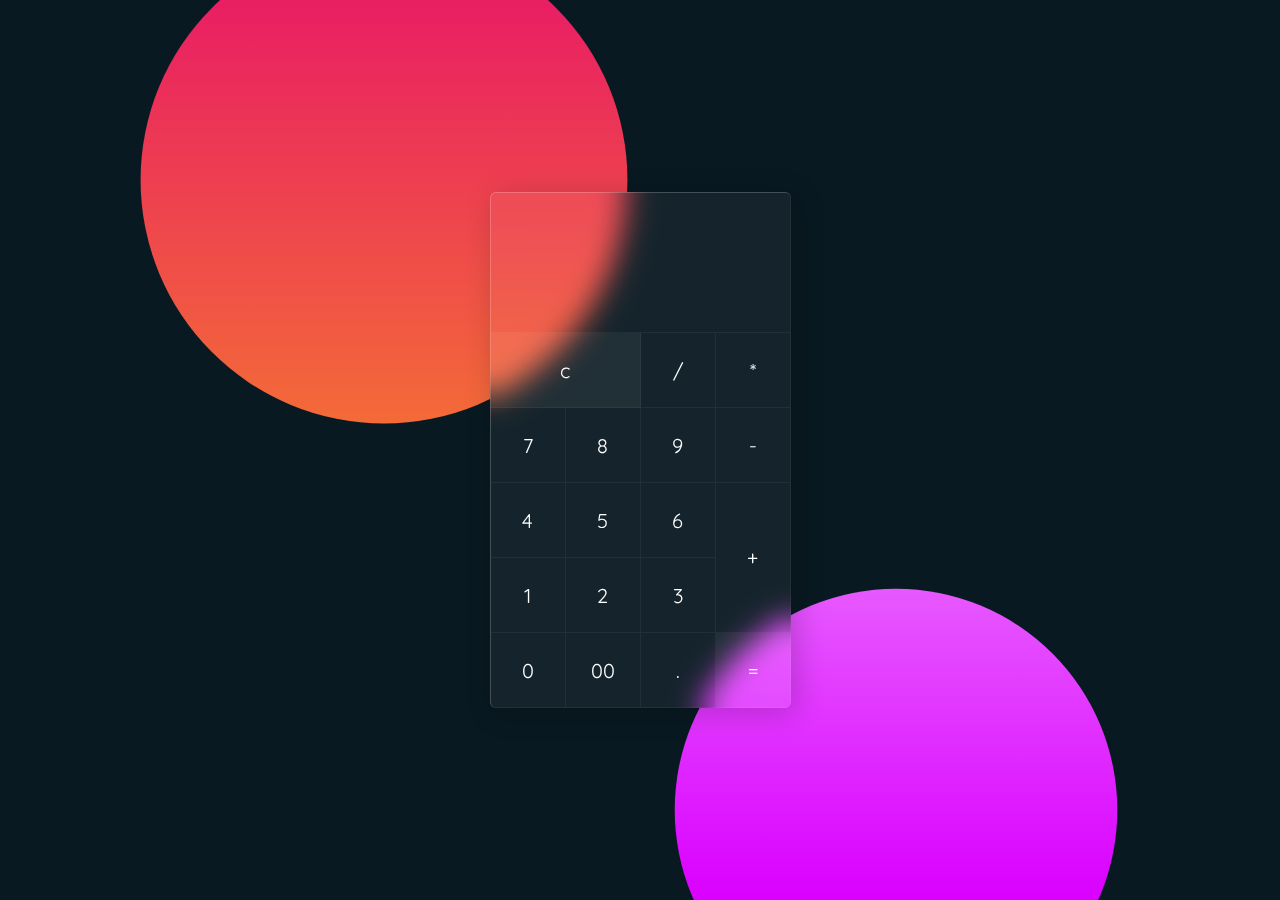
<file: Calculator/index.html>
<!DOCTYPE html>
<html lang="en">

<head>
    <meta charset="UTF-8">
    <meta name="viewport" content="width=device-width, initial-scale=1.0">
    <title>Calculator</title>
    <link rel="stylesheet" href="style.css">
</head>

<body>
    <div class="container" id="container">
        <form class="calculator" name="calc">
            <input type="text" readonly class="value" name="txt" />
            <span class="num clear" onclick="calc.txt.value = ''">c</span>
            <span class="num" onclick="document.calc.txt.value +='/'">/</span>
            <span class="num" onclick="document.calc.txt.value +='*'">*</span>
            <span class="num" onclick="document.calc.txt.value +='7'">7</span>
            <span class="num" onclick="document.calc.txt.value +='8'">8</span>
            <span class="num" onclick="document.calc.txt.value +='9'">9</span>
            <span class="num" onclick="document.calc.txt.value +='-'">-</span>
            <span class="num" onclick="document.calc.txt.value +='4'">4</span>
            <span class="num" onclick="document.calc.txt.value +='5'">5</span>
            <span class="num" onclick="document.calc.txt.value +='6'">6</span>
            <span class="num plus" onclick="document.calc.txt.value +='+'">+</span>
            <span class="num" onclick="document.calc.txt.value +='1'">1</span>
            <span class="num" onclick="document.calc.txt.value +='2'">2</span>
            <span class="num" onclick="document.calc.txt.value +='3'">3</span>
            <span class="num" onclick="document.calc.txt.value +='0'">0</span>
            <span class="num" onclick="document.calc.txt.value +='00'">00</span>
            <span class="num" onclick="document.calc.txt.value +='.'">.</span>
            <span class="num equal" onclick="document.calc.txt.value =eval(calc.txt.value)">=</span>
        </form>
    </div>
</body>

</html>
</file>
<file: Calculator/style.css>
@import url('https://fonts.googleapis.com/css2?family=Quicksand:wght@300;400;500&display=swap');

* {
    margin: 0;
    padding: 0;
    box-sizing: border-box;
    font-family: 'Quicksand', sans-serif;
}

body {
    display: flex;
    justify-content: center;
    align-items: center;
    min-height: 100vh;
    background-color: #091921;
}

body::before {
    content: '';
    position: absolute;
    top: 0;
    left: 0;
    width: 100%;
    height: 100%;
    background: linear-gradient(#e91e63, #ffc107);
    clip-path: circle(22% at 30% 20%);
}

body::after {
    content: '';
    position: absolute;
    top: 0;
    left: 0;
    width: 100%;
    height: 100%;
    background: linear-gradient(#ffffff, #da00ff);
    clip-path: circle(20% at 70% 90%);
}

.container {
    position: relative;
    background: rgba(255, 255, 255, 0.05);
    border-radius: 6px;
    overflow: hidden;
    z-index: 10;
    backdrop-filter: blur(15px);
    border-top: 1px solid rgba(255, 255, 255, 0.2);
    border-left: 1px solid rgba(255, 255, 255, 0.2);
    box-shadow: 5px 5px 30px rgba(0, 0, 0, 0.2);
}

.container .calculator {
    position: relative;
    display: grid;
}

.container .calculator .value {
    grid-column: span 4;
    height: 140px;
    width: 300px;
    text-align: right;
    border: none;
    outline: none;
    padding: 10px;
    font-size: 30px;
    background: transparent;
    color: #fff;
    border-bottom: 1px solid rgba(255, 255, 255, 0.05);
    border-right: 1px solid rgba(255, 255, 255, 0.05);
}

.container .calculator span {
    display: grid;
    place-items: center;
    width: 75px;
    height: 75px;
    color: #fff;
    font-weight: 400;
    cursor: pointer;
    font-size: 20px;
    user-select: none;
    border-bottom: 1px solid rgba(255, 255, 255, 0.05);
    border-right: 1px solid rgba(255, 255, 255, 0.05);
    transition: 0.5s;
}

.container .calculator span:hover{
    transition: 0s;
    background: rgba(255, 255, 255, 0.2);
}

.container .calculator span:active{
    background: #14ff47;
    color: #192f00;
    font-size: 24px;
    font-weight: 500;
}

.container .calculator .clear{
    grid-column: span 2;
    width: 150px;
    background: rgba(255, 255, 255, 0.05);
}
.container .calculator .plus{
    grid-row: span 2;
    height: 150px;
}

.equal{
    background: rgba(255, 255, 255, 0.05);
}
</file>
